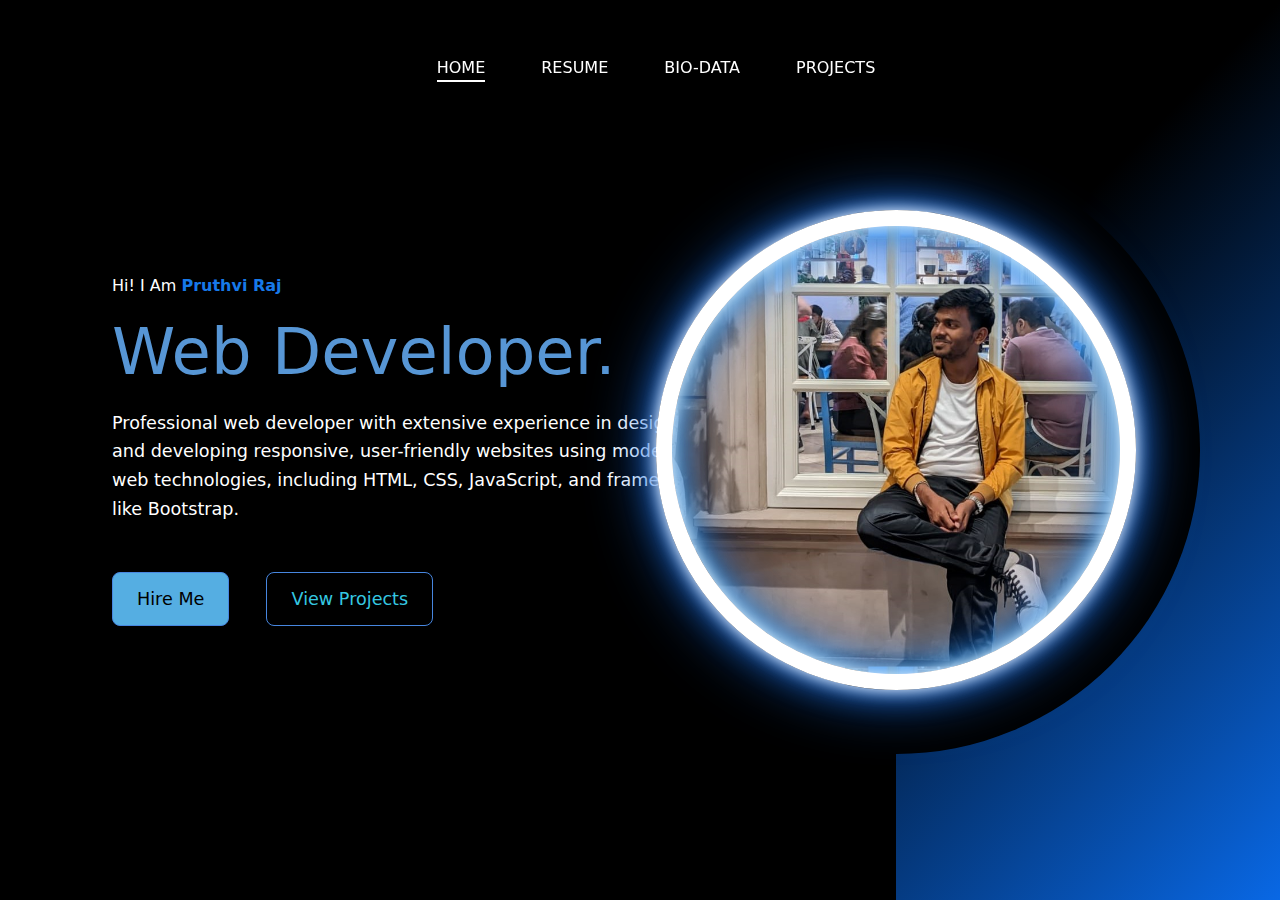
<file: index.html>
<!DOCTYPE html>
<html lang="en">
<head>
    <meta charset="UTF-8">
    <meta name="viewport" content="width=device-width, initial-scale=1.0">
    <title>Welcome - Personal Website</title>
    <link rel="preconnect" href="https://fonts.googleapis.com">
    <link rel="preconnect" href="https://fonts.gstatic.com" crossorigin>
    <link href="https://fonts.googleapis.com/css2?family=Poppins:ital,wght@0,100;0,200;0,300;0,400;0,500;0,600;0,700;0,800;0,900;1,100;1,200;1,300;1,400;1,500;1,600;1,700;1,800;1,900&display=swap" rel="stylesheet">
    <link rel="stylesheet" href="style.css">
    <link rel="stylesheet" href="https://cdnjs.cloudflare.com/ajax/libs/font-awesome/6.7.1/css/all.min.css" integrity="sha512-5Hs3dF2AEPkpNAR7UiOHba+lRSJNeM2ECkwxUIxC1Q/FLycGTbNapWXB4tP889k5T5Ju8fs4b1P5z/iB4nMfSQ==" crossorigin="anonymous" referrerpolicy="no-referrer" />
    <link href="https://cdn.jsdelivr.net/npm/bootstrap@5.3.3/dist/css/bootstrap.min.css" rel="stylesheet" integrity="sha384-QWTKZyjpPEjISv5WaRU9OFeRpok6YctnYmDr5pNlyT2bRjXh0JMhjY6hW+ALEwIH" crossorigin="anonymous">
    
</head>
<body>
    <div class="portfolio-container">
        <ul class="navlist">
            <li><a href="#" class="active">Home</a></li>
            <li><a href="./biodata.html">Resume</a></li>
            <li><a href="./About.html">Bio-data</a></li>
            <li><a href="./projects.html">Projects</a></li>
        </ul>

        <div class="left-container">
            <div class="icons">
                <i class="fa-brands fa-instagram"></i>
                <i class="fa-brands fa-linkedin"></i>
                <i class="fa-brands fa-github"></i>
                <i class="fa-regular fa-envelope"></i>
            </div>

            <div class="content">
                <p class="name">Hi! I Am <span>Pruthvi Raj</span></p>
                <h1 class="proffesion">Web Developer.</h1>
                <p class="detail">Professional web developer with extensive experience in designing and developing responsive, user-friendly websites using modern web technologies, including HTML, CSS, JavaScript, and frameworks like Bootstrap.</p>
                <div class="btn-container">
                    <button>Hire Me</button>
                    <button>View Projects</button>
                </div>
            </div>
            
        </div>

        <div class="right-container"></div>

        <div class="design">
            <div class="circle"></div>
            <div class="circle"></div>
        </div>

    </div>
    <script src="https://cdn.jsdelivr.net/npm/bootstrap@5.3.3/dist/js/bootstrap.bundle.min.js" integrity="sha384-YvpcrYf0tY3lHB60NNkmXc5s9fDVZLESaAA55NDzOxhy9GkcIdslK1eN7N6jIeHz" crossorigin="anonymous"></script>
    
    <script src="./script.js"></script>
</body>
</html>
</file>
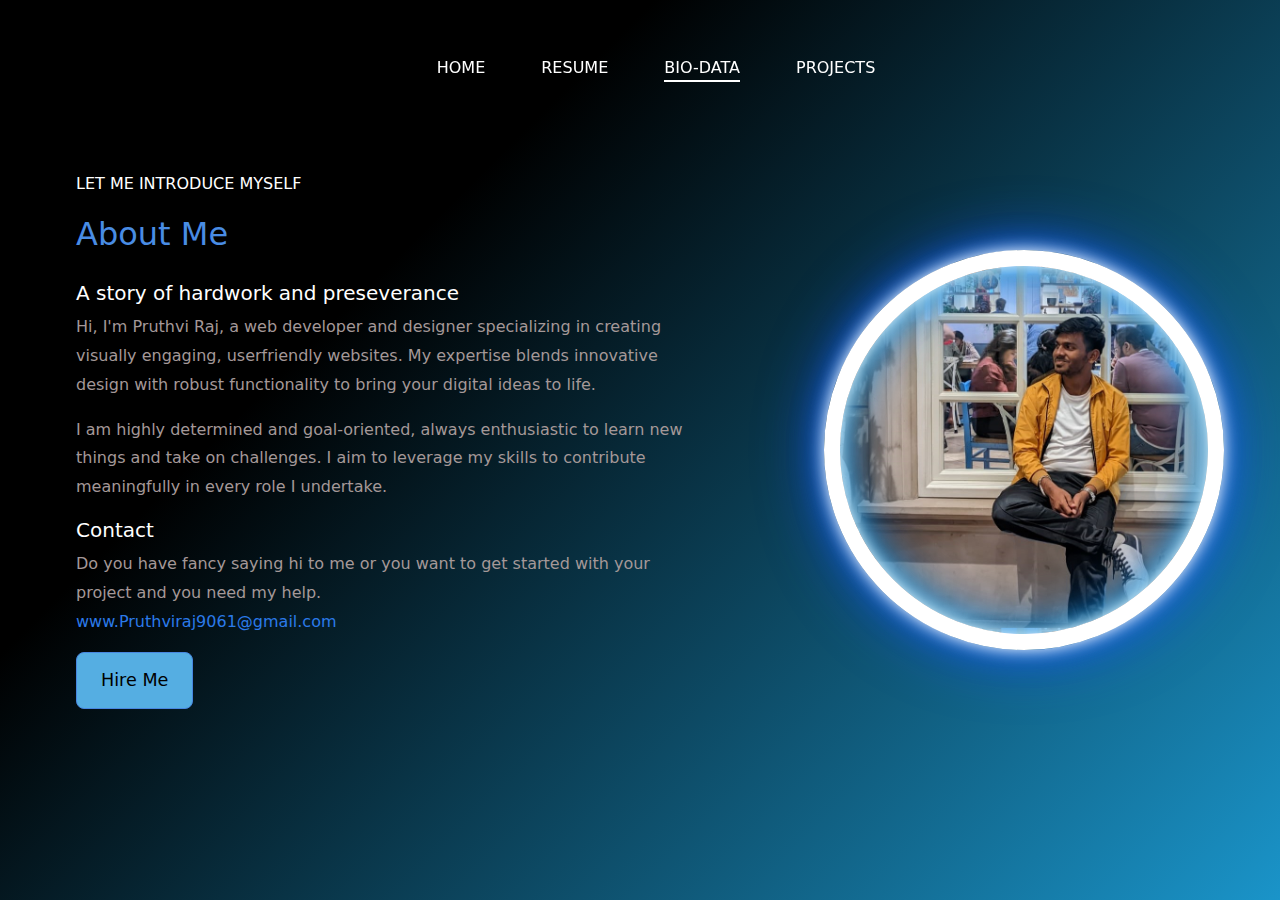
<file: About.html>
<!DOCTYPE html>
<html lang="en">
<head>
    <meta charset="UTF-8">
    <meta name="viewport" content="width=device-width, initial-scale=1.0">
    <title>Resume</title>
    <link rel="stylesheet" href="./style.css">
    <link href="https://cdn.jsdelivr.net/npm/bootstrap@5.3.3/dist/css/bootstrap.min.css" rel="stylesheet" integrity="sha384-QWTKZyjpPEjISv5WaRU9OFeRpok6YctnYmDr5pNlyT2bRjXh0JMhjY6hW+ALEwIH" crossorigin="anonymous">
</head>
<body>
    <div class="about-container">
        <ul class="navlist">
            <li><a href="./index.html">Home</a></li>
            <li><a href="./biodata.html">Resume</a></li>
            <li><a href="./About.html" class="active">Bio-data</a></li>
            <li><a href="./projects.html">Projects</a></li>
        </ul>

        <section id="about">
            <div class="container">
                <p class="ab1">LET ME INTRODUCE MYSELF</p>
              <h2 class="ab2">About Me</h2>
              <h5>A story of hardwork and preseverance</h5>
              <p class="txt-grey">Hi, I'm <span>Pruthvi Raj</span>, a web developer and designer specializing in creating visually engaging, userfriendly websites. My expertise blends innovative design with robust functionality to bring your digital ideas to life.</p>
              <p class="txt-grey">I am highly determined and goal-oriented, always enthusiastic to learn new things and take on challenges. I aim to leverage my skills to contribute meaningfully in every role I undertake.</p>
              <h5>Contact</h5>
              <p class="txt-grey">Do you have fancy saying hi to me or you want to get started with your project and you need my help.<br><a href="#" class="ab3">www.Pruthviraj9061@gmail.com</a></p>
              

              <div class="btn-container">
                <button>Hire Me</button>
            </div>

            <div class="design-ab">
                <div class="circle-ab"></div>
                <div class="circle-ab"></div>
            </div>
            </div>
          </section>
          

    </div>
    <script src="https://cdn.jsdelivr.net/npm/bootstrap@5.3.3/dist/js/bootstrap.bundle.min.js" integrity="sha384-YvpcrYf0tY3lHB60NNkmXc5s9fDVZLESaAA55NDzOxhy9GkcIdslK1eN7N6jIeHz" crossorigin="anonymous"></script>
</body>
</html>
</file>
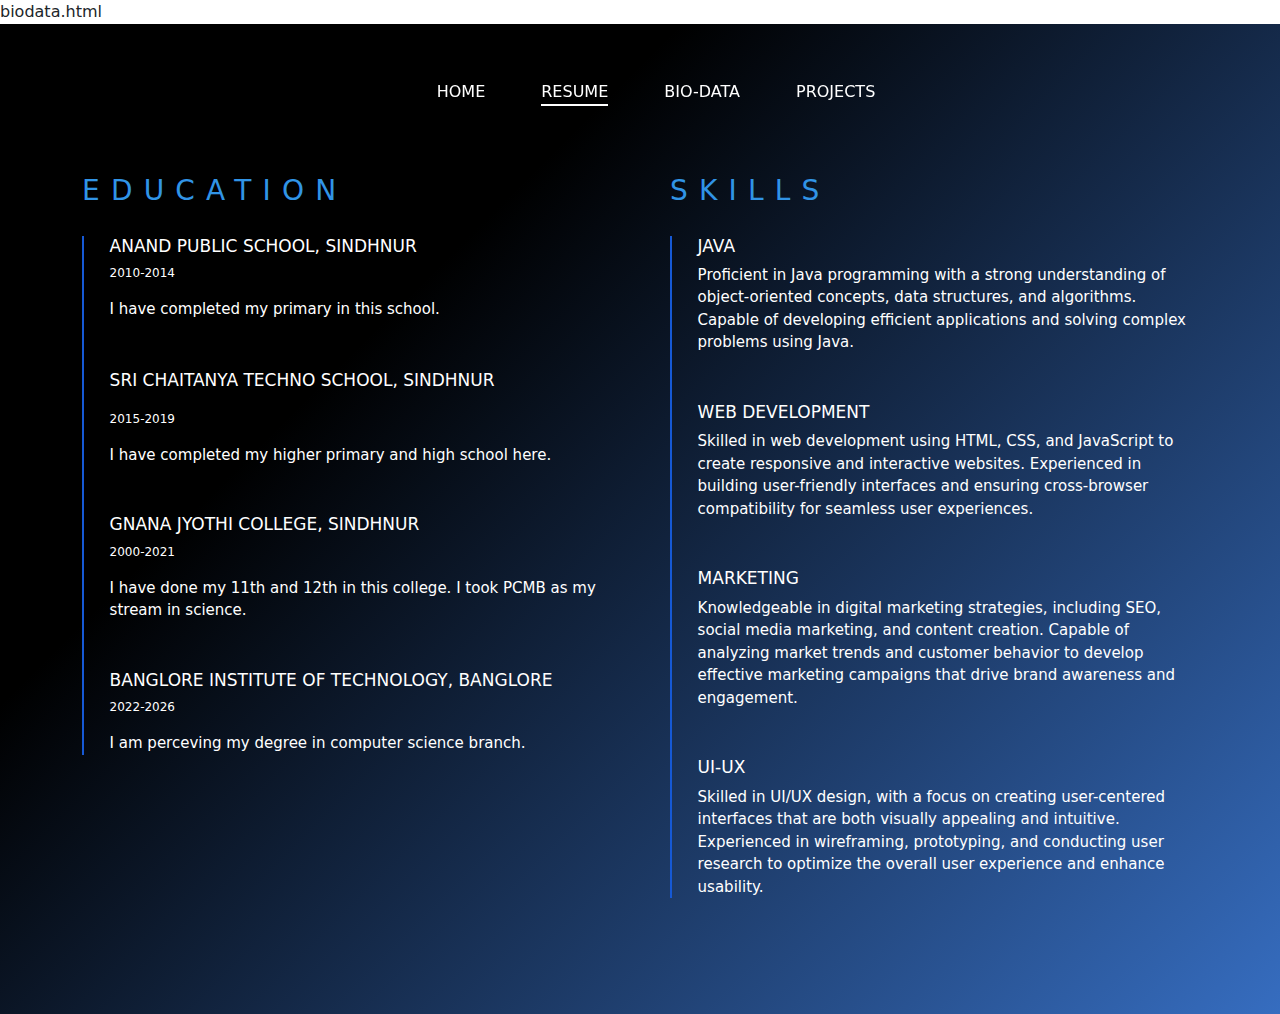
<file: biodata.html>
biodata.html

<!DOCTYPE html>
<html lang="en">
<head>
    <meta charset="UTF-8">
    <meta name="viewport" content="width=device-width, initial-scale=1.0">
    <title>Bio-data</title>
    <link rel="stylesheet" href="./style.css">
    <link href="https://cdn.jsdelivr.net/npm/bootstrap@5.3.3/dist/css/bootstrap.min.css" rel="stylesheet" integrity="sha384-QWTKZyjpPEjISv5WaRU9OFeRpok6YctnYmDr5pNlyT2bRjXh0JMhjY6hW+ALEwIH" crossorigin="anonymous">

  
</head>
<body>
    <div class="biodata-container">
        <ul class="navlist">
            <li><a href="./index.html">Home</a></li>
            <li><a href="./biodata.html" class="active">Resume</a></li>
            <li><a href="./About.html">Bio-data</a></li>
            <li><a href="./projects.html">Projects</a></li>
        </ul>

    <section class="section container" id="resume">
        
        <div class="resume__container grid">
            <div class="resume__data">
                <h3 class="resume__title text-sm">EDUCATION</h3>

                <div class="resume__item">
                    <h3 class="resume__subtitle text-sm">ANAND PUBLIC SCHOOL, SINDHNUR</h3>
                    <p class="resume__date text-sm">2010-2014</p>
                    <p class="resume__description text-lg">I have completed my primary in this school.</p>
                </div>

                <div class="resume__item">
                    <p class="resume__subtitle text-sm">SRI CHAITANYA TECHNO SCHOOL, SINDHNUR</p>
                    <p class="resume__date text-sm">2015-2019</p>
                    <p class="resume__description text-lg">I have completed my higher primary and high school here.</p>
                </div>

                <div class="resume__item">
                    <h3 class="resume__subtitle text-sm">GNANA JYOTHI COLLEGE, SINDHNUR</h3>
                    <p class="resume__date text-sm">2000-2021</p>
                    <p class="resume__description text-lg">I have done my 11th and 12th in this college. I took PCMB as my stream in science.</p>
                </div>

                <div class="resume__item">
                    <h3 class="resume__subtitle text-sm">BANGLORE INSTITUTE OF TECHNOLOGY, BANGLORE</h3>
                    <p class="resume__date text-sm">2022-2026</p>
                    <p class="resume__description text-lg">I am perceving my degree in computer science branch.</p>
                </div>

            </div>

            <div class="resume__data">
                <h3 class="resume__title text-sm">SKILLS</h3>

                <div class="resume__item">
                    <h3 class="resume__subtitle text-sm">JAVA</h3>
                    <p class="resume__description text-lg">Proficient in Java programming with a strong understanding of object-oriented concepts, data structures, and algorithms. Capable of developing efficient applications and solving complex problems using Java.</p>
                </div>

                <div class="resume__item">
                    <h3 class="resume__subtitle text-sm">WEB DEVELOPMENT</h3>
                    <p class="resume__description text-lg">
                        Skilled in web development using HTML, CSS, and JavaScript to create responsive and interactive websites. Experienced in building user-friendly interfaces and ensuring cross-browser compatibility for seamless user experiences.</p>
                </div>

                <div class="resume__item">
                    <h3 class="resume__subtitle text-sm">MARKETING</h3>
                    <p class="resume__description text-lg">
                        Knowledgeable in digital marketing strategies, including SEO, social media marketing, and content creation. Capable of analyzing market trends and customer behavior to develop effective marketing campaigns that drive brand awareness and engagement.</p>
                </div>

                <div class="resume__item">
                    <h3 class="resume__subtitle text-sm">UI-UX</h3>
                    <p class="resume__description text-lg">Skilled in UI/UX design, with a focus on creating user-centered interfaces that are both visually appealing and intuitive. Experienced in wireframing, prototyping, and conducting user research to optimize the overall user experience and enhance usability.</p>
                </div>

            </div>
        </div>
    </section>
            
       
    </div>
    <script src="https://cdn.jsdelivr.net/npm/bootstrap@5.3.3/dist/js/bootstrap.bundle.min.js" integrity="sha384-YvpcrYf0tY3lHB60NNkmXc5s9fDVZLESaAA55NDzOxhy9GkcIdslK1eN7N6jIeHz" crossorigin="anonymous"></script>
    <script src="./script.js"></script>
</body>
</html>
</file>
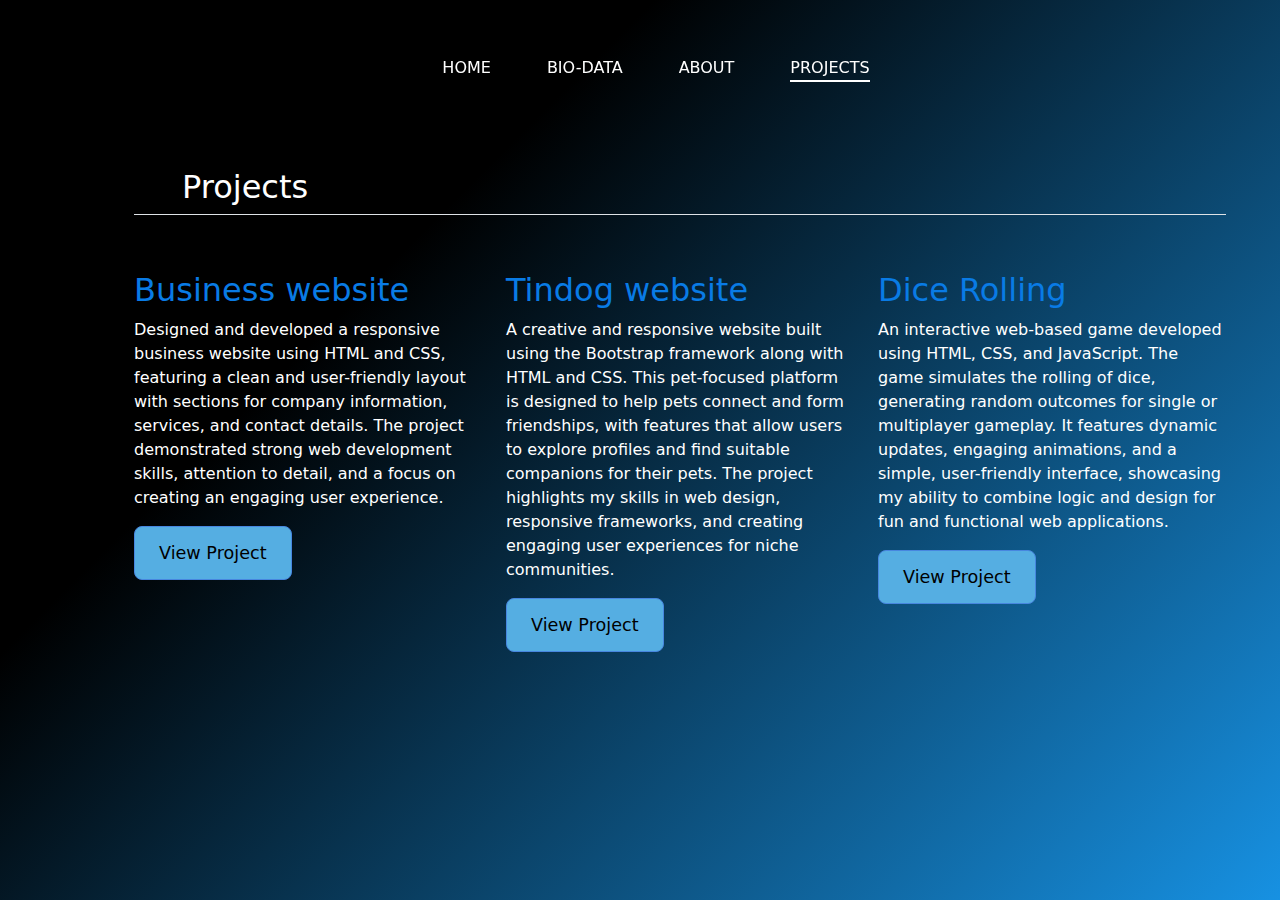
<file: projects.html>
<!DOCTYPE html>
<html lang="en">
<head>
    <meta charset="UTF-8">
    <meta name="viewport" content="width=device-width, initial-scale=1.0">
    <title>Projects</title>
    <link rel="stylesheet" href="./style.css">
    <link href="https://cdn.jsdelivr.net/npm/bootstrap@5.3.3/dist/css/bootstrap.min.css" rel="stylesheet" integrity="sha384-QWTKZyjpPEjISv5WaRU9OFeRpok6YctnYmDr5pNlyT2bRjXh0JMhjY6hW+ALEwIH" crossorigin="anonymous">
</head>
<body>
    <div class="project-container">
        <ul class="navlist">
            <li><a href="./index.html">Home</a></li>
            <li><a href="./biodata.html">Bio-data</a></li>
            <li><a href="./About.html">About</a></li>
            <li><a href="./projects.html" class="active">Projects</a></li>
        </ul>
        <section id="project">
        <div class="container px-4 py-5" id="hanging-icons">
            <h2 class="txt-white pb-2 px-5 border-bottom">Projects</h2>
            <div class="row g-4 py-5 row-cols-1 row-cols-lg-3">
              <div class="col d-flex align-items-start">
                
                <div class="box">
                  <h2 class="title">Business website</h2>
                  <p class="txt-white">Designed and developed a responsive business website using HTML and CSS, featuring a clean and user-friendly layout with sections for company information, services, and contact details. The project demonstrated strong web development skills, attention to detail, and a focus on creating an engaging user experience.</p>
                  <div class="btn-container">
                    <button class="btns"><a href="#"></a>View Project</button>
                </div>
                </div>
              </div>
              <div class="col d-flex align-items-start">
                
                <div class="box">
                  <h2 class="title">Tindog website</h2>
                  <p class="txt-white">A creative and responsive website built using the Bootstrap framework along with HTML and CSS. This pet-focused platform is designed to help pets connect and form friendships, with features that allow users to explore profiles and find suitable companions for their pets. The project highlights my skills in web design, responsive frameworks, and creating engaging user experiences for niche communities.</p>
                  <div class="btn-container">
                    <button class="btns"><a href="#"></a>View Project</button>
                </div>
                </div>
              </div>
              <div class="col d-flex align-items-start">
                
                <div class="box">
                  <h2 class="title">Dice Rolling</h2>
                  <p class="txt-white">An interactive web-based game developed using HTML, CSS, and JavaScript. The game simulates the rolling of dice, generating random outcomes for single or multiplayer gameplay. It features dynamic updates, engaging animations, and a simple, user-friendly interface, showcasing my ability to combine logic and design for fun and functional web applications.</p>
                  <div class="btn-container">
                    <button class="btns"><a href="#"></a>View Project</button>
                </div>
                </div>
              </div>
            </div>
          </div>
    </section>      
    <script src="https://cdn.jsdelivr.net/npm/bootstrap@5.3.3/dist/js/bootstrap.bundle.min.js" integrity="sha384-YvpcrYf0tY3lHB60NNkmXc5s9fDVZLESaAA55NDzOxhy9GkcIdslK1eN7N6jIeHz" crossorigin="anonymous"></script>
</body>
</html>
</file>
<file: style.css>
style.css

*{
    margin: 0;
    padding: 0;
    box-sizing: border-box;
    font-family: "Poppins", sans-serif;
}
.portfolio-container{
    min-height: 100vh;
    width: 100%;
    display: flex;
}
/* navbar */
.navlist{
    display: flex;
    justify-content: center;
    align-items: center;
    gap: 3.5rem;
    height: 15vh;
    position: fixed;
    width: 100%;
}
.navlist li{
    list-style: none;
}
.navlist li a{
    text-decoration: none;
    text-transform: uppercase;
    font-size: 1rem;
    color: white;
    position: relative;
}
/* main-page */
.left-container, .right-container{
    height: 100vh;
    display: flex;
    align-items: center;
}

.left-container{
    background-color: #000000;
    width: 70%;
    padding-left: 3rem;
}
.icons .fa-brands,.fa-regular{
    color: grey;
    font-size: 1.7rem;
}
.icons{
    display: flex;
    flex-direction: column;
    justify-content: center;
    align-items: center;
    gap: 3rem;
}
.content{
    color: white;
    margin-left: 4rem;
}
.content .name{
    font-size: 2 rem;
    color: white;
}
.content span{
    color: #1779e9;
    font-weight: bold; 
}
.content .proffesion{
    font-size: 4rem;
    color: #5796d5;
}
.content .detail{
    font-size: 1.1rem;
    color: white;
    max-width: 38rem;
    margin: 1.1rem 0 3rem 0;
    line-height: 1.8rem;
}
.btn-container button{
    border-radius: .5rem;
    border: .1rem solid #4786df;
    padding: .8rem 1.5rem;
    font-size: 1.1rem;
    transition: .5s ease;
}
button:nth-child(1){
    background-color: #55aee2;
}
button:nth-child(1):hover{
    background-color: transparent;
    color: #4ea7e3;
}
button:nth-child(2){
    background-color: transparent;
    color: #35c8e2;
    margin-left: 2rem;
}
button:nth-child(2):hover{
    background-color: #215df3;
    color: black;
}
.icons :hover{
    cursor: pointer;
    background: linear-gradient(rgb(224, 207, 207),#09cbe5);
    -webkit-background-clip: text;
    -webkit-text-fill-color: transparent;
}
.right-container{
    background: linear-gradient(-45deg, #0968e5 , #000000 70%);
    width: 30%;
}
.design .circle{
    aspect-ratio: 1;
    position: absolute;
    border-radius: 50%;
    transform: translate(-50%, -50%);
    top:50%;
    left: 70%;
}
.circle:nth-child(1){
    width: 38rem;
    background: linear-gradient(90deg, transparent 50%,  black 50% );
}
.circle:nth-child(2){
    width: 30rem;
    background-image: url("./123.jpg");
    background-size: 100%;
    border: 1rem solid #fff;
    box-shadow: 
    0 0 1rem #fff,
    inset 0 0 1rem #fff,
    0 0 2rem #2276e5,
    inset 0 0 2rem #209cef,
    0 0 4rem #1a6ce0,
    inset 0 0 4rem #236ddb;
}

.navlist li a::after, .navlist .active::after{
    content:"";
    position: absolute;
    background: #fff;
    width: 100%;
    height: .1rem;
    left: 0;
    bottom: -5px;
    transform: scaleX(0);
    transform-origin: bottom right;
    transition: transform .5s;
}
.navlist li a:hover::after, .navlist .active::after{
    transform: scaleX(1);
    transform-origin: bottom left;
}

/*bio-data*/
.biodata-container{
    min-height: 110vh;
    width: 100%;
    display: flex;
    background-color: #000000;
    color: #fff;
    background: linear-gradient(-45deg, #366dc0 , #000000 70%);
}
#resume{
    margin-top: 150px;
    
}
.resume__subtitle{
    font-size: 17px;
}
.resume__date{
    font-size: 12px;
}
.resume__description{
    font-size: 15px;
}
.resume__container{
    display: grid;
    grid-template-columns: 1fr 1fr;
    grid-template-rows: 1fr;
    column-gap: 3.75rem;
    width: 100%;
}
.resume__title{
    color: #3194e6;
    letter-spacing: 0.4em;
    margin-bottom: 1em;
}
.resume__item{
    border-left: 2px solid #1659d5;
    padding-left: 1.6rem;
}
.resume__item:not(:last-child){
    padding-bottom: 2rem;
}
/*about*/
.about-container{
    min-height: 100vh;
    width: 100%;
    display: flex;
    background-color: #000000;
    background: linear-gradient(-45deg, #1a94c9 , #000000 70%); 
}
#about{
    color: white;
    margin-left:4rem; 
    width: 50%;
    line-height: 1.8rem;
    margin-top: 170px;
}
.container .ab1{
    color: white;
}
.container .ab2{
    color: #498ce4;
    padding-bottom: 20px;
}
.container .ab3{
    color: #2b7ae9;
    text-decoration: none;
}
.container .txt-grey{ 
    font-size: 1rem;
    color: rgb(164, 152, 152);
}
.design-ab .circle-ab{
    aspect-ratio: 1;
    position: absolute;
    border-radius: 50%;
    transform: translate(-50%, -50%);
    top:50%;
    left: 80%;
}
.circle-ab:nth-child(1){
    width: 33rem;
    
}
.circle-ab:nth-child(2){
    width: 25rem;
    background-image: url("./123.jpg");
    background-size: 100%;
    border: 1rem solid #fff;
    box-shadow: 
    0 0 1rem #fff,
    inset 0 0 1rem #fff,
    0 0 2rem #1772db,
    inset 0 0 2rem #0e9cda,
    0 0 4rem #174ef2,
    inset 0 0 4rem #1978d7;
}

/*project*/
.project-container{
    min-height: 100vh;
    width: 100%;
    display: flex;
    background-color: #000000;
    background: linear-gradient(-45deg, #1791e2 , #000000 70%); 
}
#project{
    margin-left: 80px;
    margin-top: 120px;
    width: 100%;
}
.btns{
    background-color: #186fe9;
    color: black; 
}
.btns:hover{
    background-color: transparent;
    color: #0977e5;
    margin-left: 2rem;
}
.title{
    color: #097be5;
}
.box{
    width: 350px;
}
.txt-white{
    color: #fff;
}
</file>
